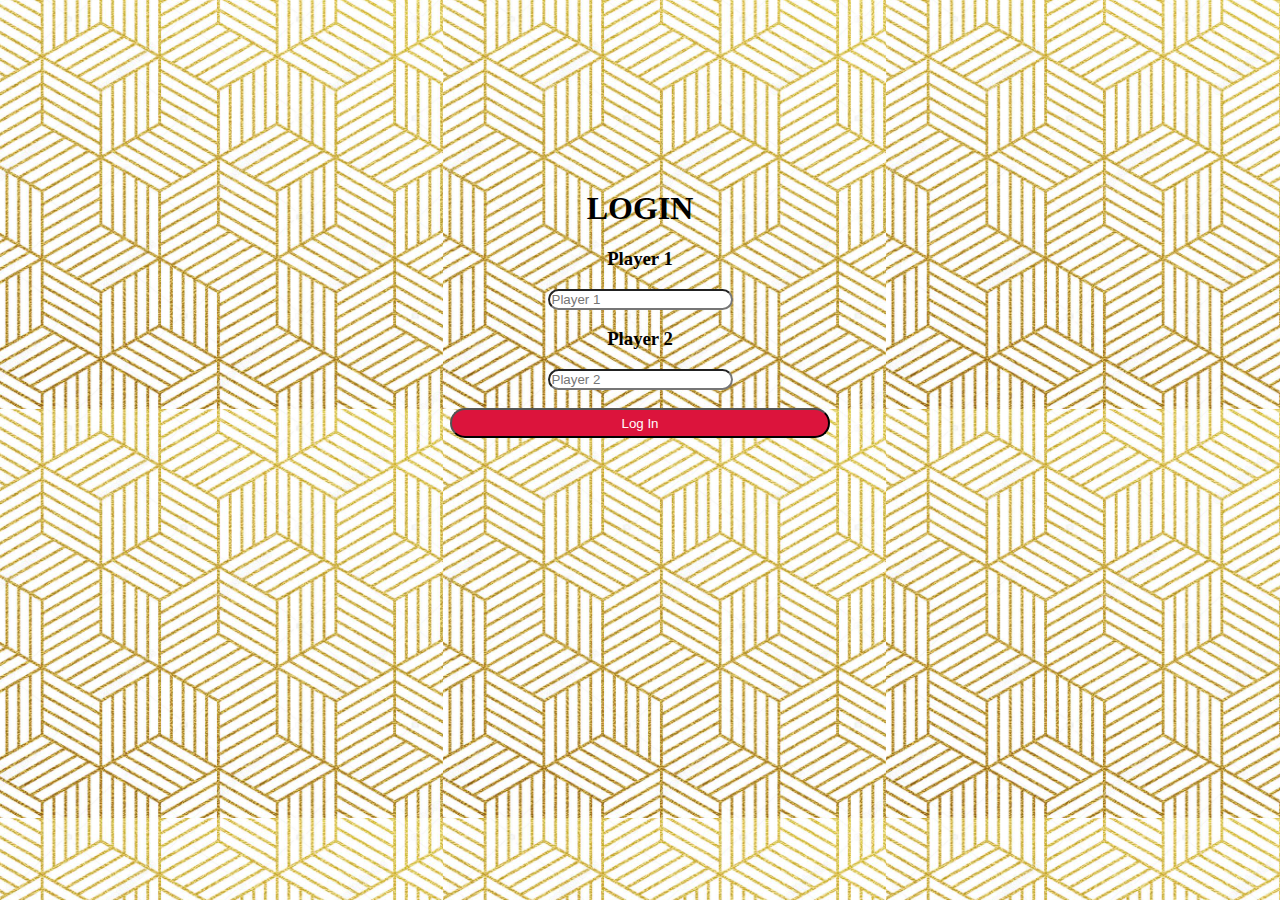
<file: index.html>
<html>
    <title>THE MATHS QUIZ</title>
    <link rel="stylesheet" type="text/css" href="style.css">
    <script src="main.js"></script>
<body style="background-image:url(Capture.PNG) ;">
    <center>
    <div id="horse">
    
        <h1>LOGIN</h1>
        <h3>Player 1</h3>
        <input type="text" id="player1text" class="form-control" placeholder="Player 1" style="border-radius: 20px;">
        <br>
        <h3>Player 2</h3>
            
        <input type="text"  class="glyphicon glyphicon-user" id="player2text" placeholder="Player 2" style="border-radius: 20px;">
        <br>
        <br>
        <button onclick="next();" style="width: 30%;height: 30px; background-color: crimson;color: rgb(255, 251, 251);border-radius: 20px; ">Log In</button>
    </div>
    
</center>
</body>
</html>
</file>
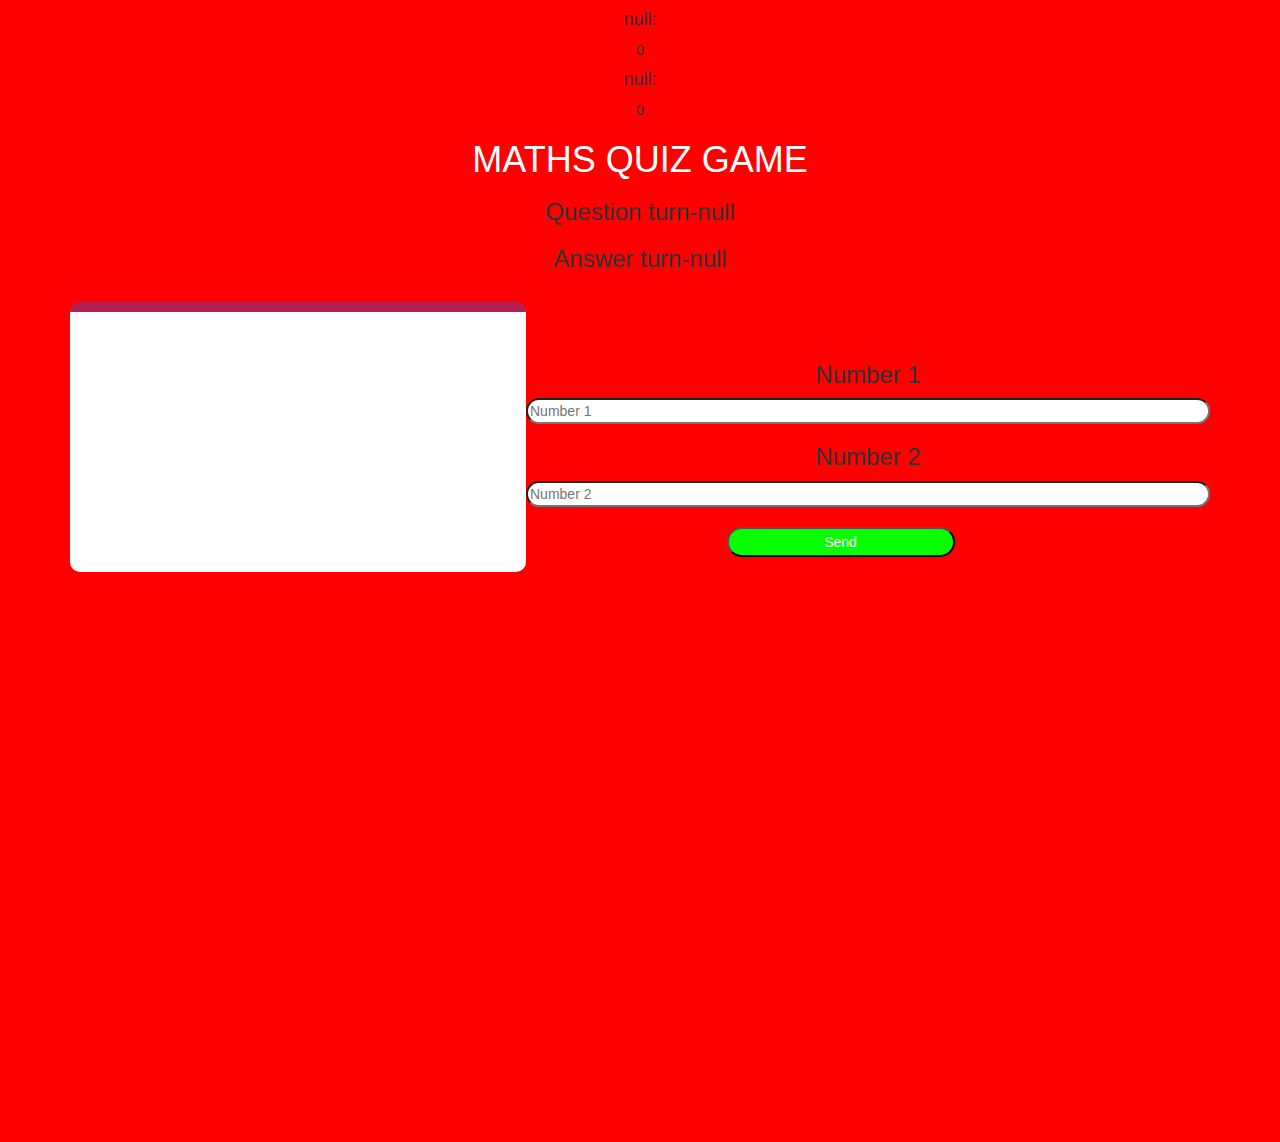
<file: game_maths_quiz.html>
<html>
    <head>
    <title>the maths quiz game</title>
    <meta name="viewport" content="width=device-width, initial-scale=1">
    <link rel="stylesheet" href="https://maxcdn.bootstrapcdn.com/bootstrap/3.4.0/css/bootstrap.min.css">
    <script src="https://ajax.googleapis.com/ajax/libs/jquery/3.4.1/jquery.min.js"></script>
    <script src="https://maxcdn.bootstrapcdn.com/bootstrap/3.4.0/js/bootstrap.min.js"></script>
    
    <link rel="stylesheet" type="text/css" href="game.css">
</head>
    <body>
      <h4 id="player1"></h4><span id="player1_score"></span>
        <br>
        <h4 id="player2"></h4><span id="player2_score"></span>
      

      <div class="container">
        <center>
          <h1 style="color: white;">MATHS QUIZ GAME</h1>
      <h3 id="player_question"></h3> 
      <h3 id="player_answer"></h3>
      <br>
      <div id="output" class="col-lg-6">
        </div>

<br>
<br>
<h3>Number 1</h3>
<input type="text" id="textinput1" class="form_control" placeholder="Number 1" style="border-radius: 20px; width: 60%;">
<br>
<h3>Number 2</h3>
    
<input type="text" class="form_control"   id="textinput2" placeholder="Number 2" style="border-radius: 20px; width: 60%;">
<br>
<br>
<button onclick="send();" id="rt" style="width: 20%;height: 30px; background-color: rgb(9, 255, 0);color: rgb(255, 251, 251);border-radius: 20px; ">Send</button>


  <script src="game_maths_quiz.js" ></script>
</center>
</body>
</html>
</file>
<file: style.css>
div{
 
margin-top: 15%;
margin-bottom: 0%;
}
</file>
<file: game.css>
body{
    background-color:red ;
    text-align: center;
}

#output{
    margin-bottom: 50%;
    height: 30%;
    width: 40%;
    background-color:rgb(255, 255, 255) ;
    margin-left:0%;
    border-radius:10px;
    border-top: 10px solid #b4204f;
}

button{
    margin-right: 55px;
    text-align:justify;
}
label,input{
    margin: top 0;
    text-align:justify;
}
#rt{
    text-align:center;
}
</file>
